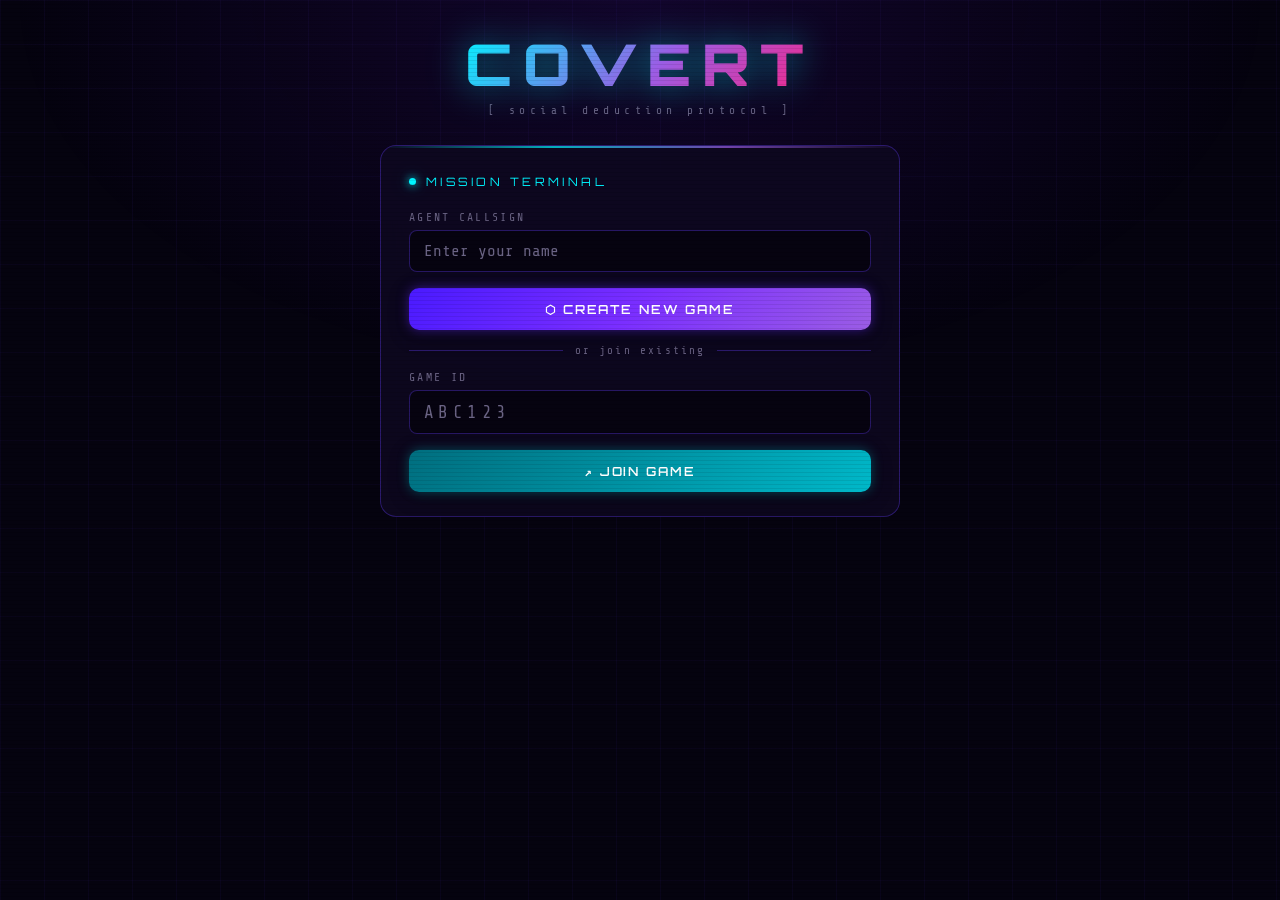
<file: client/index.html>
<!DOCTYPE html>
<html lang="en">
<head>
  <meta charset="UTF-8" />
  <meta name="viewport" content="width=device-width, initial-scale=1.0" />
  <title>COVERT — Spy Game</title>
  <link rel="preconnect" href="https://fonts.googleapis.com" />
  <link rel="preconnect" href="https://fonts.gstatic.com" crossorigin />
  <link href="https://fonts.googleapis.com/css2?family=Orbitron:wght@400;600;700;900&family=Share+Tech+Mono&family=Exo+2:wght@300;400;500&display=swap" rel="stylesheet" />
  <script src="https://cdn.socket.io/4.7.2/socket.io.min.js"></script>
  <style>
    :root {
      --bg:        #05030f;
      --panel:     rgba(14,8,32,0.88);
      --border:    rgba(100,60,255,0.35);
      --border-hi: rgba(120,80,255,0.7);
      --cyan:      #00f5ff;
      --purple:    #9b5de5;
      --pink:      #f72585;
      --green:     #00ff9f;
      --amber:     #ffd60a;
      --text:      #ccc8e8;
      --text-dim:  #6b6485;
      --font-hud:  'Orbitron', monospace;
      --font-mono: 'Share Tech Mono', monospace;
      --font-body: 'Exo 2', sans-serif;
      --glow-cyan: 0 0 8px #00f5ff, 0 0 20px rgba(0,245,255,.35);
      --glow-pink: 0 0 8px #f72585, 0 0 22px rgba(247,37,133,.4);
    }
    *, *::before, *::after { box-sizing: border-box; margin: 0; padding: 0; }
    html { height: 100%; }
    body {
      min-height: 100%;
      background: var(--bg);
      color: var(--text);
      font-family: var(--font-body);
      font-weight: 300;
      overflow-x: hidden;
      display: flex;
      flex-direction: column;
      align-items: center;
      padding: 20px 16px 60px;
    }
    body::before {
      content: '';
      position: fixed; inset: 0;
      background:
        linear-gradient(rgba(100,60,255,.05) 1px, transparent 1px),
        linear-gradient(90deg, rgba(100,60,255,.05) 1px, transparent 1px);
      background-size: 44px 44px;
      pointer-events: none; z-index: 0;
    }
    body::after {
      content: '';
      position: fixed; inset: 0;
      background: radial-gradient(ellipse 70% 60% at 50% 0%, rgba(80,20,180,.18) 0%, transparent 70%);
      pointer-events: none; z-index: 0;
    }
    #scanlines {
      position: fixed; inset: 0;
      background: repeating-linear-gradient(0deg,transparent,transparent 3px,rgba(0,0,0,.08) 3px,rgba(0,0,0,.08) 4px);
      pointer-events: none; z-index: 9999;
    }
    #app {
      position: relative; z-index: 1;
      width: 100%; max-width: 520px;
      display: flex; flex-direction: column;
      align-items: center; gap: 24px;
    }
    /* LOGO */
    .logo { text-align: center; padding: 8px 0 4px; }
    .logo-word {
      font-family: var(--font-hud); font-weight: 900;
      font-size: clamp(2.4rem, 8vw, 3.6rem);
      letter-spacing: .18em;
      background: linear-gradient(135deg, var(--cyan) 0%, var(--purple) 55%, var(--pink) 100%);
      -webkit-background-clip: text; -webkit-text-fill-color: transparent; background-clip: text;
      filter: drop-shadow(0 0 18px rgba(0,245,255,.55));
      animation: logoGlow 3s ease-in-out infinite alternate;
    }
    @keyframes logoGlow {
      from { filter: drop-shadow(0 0 10px rgba(0,245,255,.4)); }
      to   { filter: drop-shadow(0 0 28px rgba(155,93,229,.7)); }
    }
    .logo-sub {
      font-family: var(--font-mono); font-size: .7rem;
      letter-spacing: .4em; color: var(--text-dim); margin-top: 4px;
    }
    /* PANEL */
    .panel {
      width: 100%;
      background: var(--panel);
      border: 1px solid var(--border);
      border-radius: 16px;
      padding: 28px 28px 24px;
      backdrop-filter: blur(18px);
      position: relative; overflow: hidden;
      transition: border-color .3s;
    }
    .panel::before {
      content: '';
      position: absolute; top: 0; left: 0; right: 0; height: 2px;
      background: linear-gradient(90deg, transparent, var(--cyan), var(--purple), transparent);
      opacity: .7;
    }
    .panel-title {
      font-family: var(--font-hud); font-size: .72rem;
      letter-spacing: .3em; color: var(--cyan);
      text-transform: uppercase; margin-bottom: 22px;
      display: flex; align-items: center; gap: 10px;
    }
    .panel-title .dot {
      width: 7px; height: 7px; border-radius: 50%;
      background: var(--cyan); box-shadow: var(--glow-cyan);
      animation: blink 1.4s step-end infinite;
    }
    @keyframes blink { 50% { opacity: 0; } }
    /* FORM */
    .field { margin-bottom: 16px; }
    label {
      display: block; font-family: var(--font-mono);
      font-size: .72rem; letter-spacing: .2em;
      color: var(--text-dim); margin-bottom: 6px; text-transform: uppercase;
    }
    input, select {
      width: 100%;
      background: rgba(0,0,0,.45);
      border: 1px solid var(--border);
      border-radius: 8px; color: var(--text);
      font-family: var(--font-mono); font-size: 1rem;
      padding: 11px 14px; outline: none;
      transition: border-color .25s, box-shadow .25s;
      -webkit-appearance: none;
    }
    input:focus, select:focus {
      border-color: var(--cyan);
      box-shadow: 0 0 0 2px rgba(0,245,255,.15), inset 0 0 8px rgba(0,245,255,.05);
    }
    input::placeholder { color: var(--text-dim); }
    select option { background: #0f0a22; }
    /* BUTTONS */
    .btn {
      display: inline-flex; align-items: center; justify-content: center; gap: 8px;
      font-family: var(--font-hud); font-weight: 600; font-size: .78rem;
      letter-spacing: .15em; text-transform: uppercase;
      border: none; border-radius: 10px; padding: 13px 26px;
      cursor: pointer; transition: transform .15s, box-shadow .2s;
      width: 100%; position: relative; overflow: hidden;
    }
    .btn::after {
      content: ''; position: absolute; inset: 0;
      background: rgba(255,255,255,.06); opacity: 0; transition: opacity .15s;
    }
    .btn:hover::after { opacity: 1; }
    .btn:active { transform: scale(.97); }
    .btn-primary {
      background: linear-gradient(135deg, #4a1aff 0%, #7b2fff 50%, #9b5de5 100%);
      color: #fff;
      box-shadow: 0 0 12px rgba(100,40,255,.5), 0 4px 20px rgba(0,0,0,.4);
    }
    .btn-primary:hover { box-shadow: 0 0 22px rgba(100,40,255,.7), 0 4px 20px rgba(0,0,0,.4); }
    .btn-cyan {
      background: linear-gradient(135deg, #006e7f 0%, #00b8c9 100%);
      color: #fff;
      box-shadow: 0 0 12px rgba(0,200,220,.35), 0 4px 20px rgba(0,0,0,.4);
    }
    .btn-cyan:hover { box-shadow: 0 0 24px rgba(0,245,255,.55), 0 4px 20px rgba(0,0,0,.4); }
    .btn-ghost {
      background: transparent; border: 1px solid var(--border);
      color: var(--text-dim); box-shadow: none;
    }
    .btn-ghost:hover { border-color: var(--border-hi); color: var(--text); }
    .btn + .btn { margin-top: 10px; }
    .btn:disabled { opacity: .4; cursor: not-allowed; transform: none !important; }
    /* GAME ID BADGE */
    .game-id-badge {
      display: flex; flex-direction: column; align-items: center; gap: 4px;
      padding: 18px; border: 1px solid var(--border-hi); border-radius: 12px;
      background: rgba(0,0,0,.3); width: 100%; margin-bottom: 22px;
    }
    .game-id-label { font-family: var(--font-mono); font-size: .65rem; letter-spacing: .3em; color: var(--text-dim); text-transform: uppercase; }
    .game-id-value {
      font-family: var(--font-hud); font-size: 2.4rem; font-weight: 700;
      letter-spacing: .25em; color: var(--cyan);
      text-shadow: var(--glow-cyan);
      animation: gameidPulse 2.5s ease-in-out infinite alternate;
    }
    @keyframes gameidPulse {
      from { text-shadow: 0 0 8px #00f5ff, 0 0 16px rgba(0,245,255,.3); }
      to   { text-shadow: 0 0 16px #00f5ff, 0 0 40px rgba(0,245,255,.6); }
    }
    /* PLAYER LIST */
    .player-list { list-style: none; display: flex; flex-direction: column; gap: 8px; }
    .player-item {
      display: flex; align-items: center; gap: 12px;
      padding: 10px 14px;
      background: rgba(0,0,0,.3); border: 1px solid var(--border);
      border-radius: 8px; font-family: var(--font-mono); font-size: .92rem;
      animation: slideIn .3s ease-out;
    }
    @keyframes slideIn {
      from { opacity: 0; transform: translateX(-16px); }
      to   { opacity: 1; transform: translateX(0); }
    }
    .player-avatar {
      width: 32px; height: 32px; border-radius: 50%;
      display: flex; align-items: center; justify-content: center;
      font-family: var(--font-hud); font-size: .75rem; font-weight: 700; flex-shrink: 0;
    }
    .player-badge {
      margin-left: auto; font-size: .6rem; letter-spacing: .15em;
      padding: 2px 8px; border-radius: 4px; text-transform: uppercase;
    }
    .badge-host { background: rgba(155,93,229,.25); border: 1px solid var(--purple); color: var(--purple); }
    .badge-you  { background: rgba(0,245,255,.15);  border: 1px solid var(--cyan);   color: var(--cyan); }
    .player-count { font-family: var(--font-mono); font-size: .72rem; color: var(--text-dim); text-align: right; margin-top: 6px; }
    /* ROLE REVEAL */
    .role-reveal { text-align: center; padding: 20px 0; }
    .role-reveal-label { font-family: var(--font-mono); font-size: .65rem; letter-spacing: .35em; color: var(--text-dim); text-transform: uppercase; margin-bottom: 20px; }
    .role-card { border-radius: 14px; padding: 36px 28px; margin: 8px 0 24px; position: relative; overflow: hidden; }
    .role-card-agent { background: linear-gradient(145deg, rgba(0,60,40,.6), rgba(0,30,25,.8)); border: 1px solid rgba(0,255,160,.35); }
    .role-card-spy   { background: linear-gradient(145deg, rgba(80,0,30,.6), rgba(40,0,20,.8)); border: 1px solid rgba(247,37,133,.35); }
    .role-icon { font-size: 3.2rem; margin-bottom: 14px; display: block; animation: iconFloat 3s ease-in-out infinite; }
    @keyframes iconFloat { 0%,100%{transform:translateY(0)} 50%{transform:translateY(-8px)} }
    .role-title { font-family: var(--font-hud); font-size: .7rem; letter-spacing: .3em; margin-bottom: 12px; }
    .role-title-agent { color: var(--green); text-shadow: 0 0 10px #00ff9f; }
    .role-title-spy   { color: var(--pink);  text-shadow: var(--glow-pink); }
    .word-display {
      font-family: var(--font-hud); font-size: clamp(2rem, 7vw, 3rem); font-weight: 700;
      color: var(--green); text-shadow: 0 0 10px #00ff9f, 0 0 30px rgba(0,255,160,.4);
      letter-spacing: .08em; animation: wordGlow 2s ease-in-out infinite alternate;
    }
    @keyframes wordGlow {
      from { text-shadow: 0 0 8px #00ff9f, 0 0 20px rgba(0,255,160,.3); }
      to   { text-shadow: 0 0 18px #00ff9f, 0 0 45px rgba(0,255,160,.6); }
    }
    .spy-message {
      font-family: var(--font-hud); font-size: clamp(1.4rem,5vw,2rem); font-weight: 700;
      color: var(--pink); text-shadow: var(--glow-pink); letter-spacing: .06em;
    }
    .role-round { font-family: var(--font-mono); font-size: .68rem; color: var(--text-dim); margin-top: 16px; letter-spacing: .2em; }
    /* TOAST */
    #toast-container { position: fixed; bottom: 24px; right: 20px; display: flex; flex-direction: column; gap: 10px; z-index: 10000; align-items: flex-end; }
    .toast {
      background: var(--panel); border: 1px solid var(--border-hi);
      border-radius: 10px; padding: 12px 18px;
      font-family: var(--font-mono); font-size: .8rem; max-width: 280px;
      backdrop-filter: blur(16px); animation: toastIn .3s ease-out;
      display: flex; align-items: center; gap: 10px;
    }
    @keyframes toastIn { from{opacity:0;transform:translateX(30px)} to{opacity:1;transform:translateX(0)} }
    .toast.toast-error   { border-color: var(--pink);  color: var(--pink);  }
    .toast.toast-info    { border-color: var(--cyan);  color: var(--cyan);  }
    .toast.toast-success { border-color: var(--green); color: var(--green); }
    /* DIVIDER */
    .divider {
      display: flex; align-items: center; gap: 12px; margin: 6px 0;
      color: var(--text-dim); font-family: var(--font-mono); font-size: .68rem; letter-spacing: .2em;
    }
    .divider::before, .divider::after { content: ''; flex: 1; height: 1px; background: var(--border); }
    /* WAITING */
    .waiting-indicator {
      display: flex; align-items: center; justify-content: center; gap: 10px;
      padding: 16px; font-family: var(--font-mono); font-size: .78rem;
      color: var(--text-dim); letter-spacing: .1em;
    }
    .spinner {
      width: 16px; height: 16px; border: 2px solid var(--border);
      border-top-color: var(--cyan); border-radius: 50%;
      animation: spin .7s linear infinite;
    }
    @keyframes spin { to { transform: rotate(360deg); } }
    /* ROUND BADGE */
    .round-badge {
      display: inline-flex; align-items: center; gap: 8px;
      font-family: var(--font-mono); font-size: .7rem; letter-spacing: .25em;
      color: var(--amber); padding: 5px 14px;
      border: 1px solid rgba(255,214,10,.3); border-radius: 20px;
      background: rgba(255,214,10,.07); margin-bottom: 16px;
    }
    /* UTILITY */
    .hidden { display: none !important; }
    .text-center { text-align: center; }
    .text-dim { color: var(--text-dim); font-size: .82rem; }
    @media (max-width: 420px) {
      .panel { padding: 20px 16px 18px; }
      .game-id-value { font-size: 1.8rem; }
      .role-card { padding: 26px 16px; }
    }
  </style>
</head>
<body>
<div id="scanlines"></div>
<div id="toast-container"></div>

<div id="app">

  <div class="logo">
    <div class="logo-word">COVERT</div>
    <div class="logo-sub">[ social deduction protocol ]</div>
  </div>

  <!-- SCREEN 1: HOME -->
  <div id="screen-home" class="panel">
    <div class="panel-title"><span class="dot"></span> Mission Terminal</div>
    <div class="field">
      <label>Agent Callsign</label>
      <input id="home-name" type="text" placeholder="Enter your name" maxlength="20" autocomplete="off" />
    </div>
    <button class="btn btn-primary" onclick="showCreateGame()">⬡ Create New Game</button>
    <div class="divider" style="margin:14px 0">or join existing</div>
    <div class="field">
      <label>Game ID</label>
      <input id="home-gameid" type="text" placeholder="ABC123" maxlength="6"
             style="text-transform:uppercase;letter-spacing:.25em;font-size:1.1rem"
             oninput="this.value=this.value.toUpperCase()" />
    </div>
    <button class="btn btn-cyan" onclick="joinGame()">↗ Join Game</button>
  </div>

  <!-- SCREEN 2: LOBBY -->
  <div id="screen-lobby" class="panel hidden">
    <div class="panel-title"><span class="dot"></span> Secure Lobby</div>
    <div class="game-id-badge">
      <span class="game-id-label">Game ID</span>
      <span class="game-id-value" id="lobby-gameid">——</span>
      <span class="text-dim" style="font-size:.65rem;margin-top:2px">Share with your agents</span>
    </div>
    <div id="lobby-round-badge" class="round-badge hidden">◈ ROUND <span id="lobby-round-num">1</span> COMPLETE</div>
    <ul class="player-list" id="lobby-players"></ul>
    <div class="player-count" id="lobby-count">0 / 10 agents connected</div>

    <div id="host-panel" class="hidden" style="margin-top:22px">
      <div class="divider" style="margin-bottom:16px">Host Controls</div>
      <div class="field">
        <label>Select Spy</label>
        <select id="spy-select"><option value="">— Choose spy —</option></select>
      </div>
      <div class="field">
        <label>Secret Word</label>
        <input id="word-input" type="text" placeholder="e.g. Pizza" maxlength="30" autocomplete="off" />
      </div>
      <button class="btn btn-primary" onclick="startGame()">▶ Start Round</button>
    </div>

    <div id="non-host-waiting" class="waiting-indicator hidden">
      <div class="spinner"></div>Waiting for the host to start…
    </div>
  </div>

  <!-- SCREEN 3: ROLE -->
  <div id="screen-role" class="panel hidden">
    <div class="panel-title"><span class="dot"></span> Classified Briefing</div>
    <div class="role-reveal">
      <div class="role-reveal-label">Your assignment — eyes only</div>
      <div id="role-agent-card" class="role-card role-card-agent hidden">
        <span class="role-icon">🕵️</span>
        <div class="role-title role-title-agent">[ AGENT ]</div>
        <div class="word-display" id="role-word">—</div>
        <div class="role-round" id="role-round-agent"></div>
      </div>
      <div id="role-spy-card" class="role-card role-card-spy hidden">
        <span class="role-icon">👁</span>
        <div class="role-title role-title-spy">[ SPY ]</div>
        <div class="spy-message">You are the spy.</div>
        <div class="role-round" id="role-round-spy"></div>
      </div>
      <div class="text-dim text-center" style="font-size:.78rem;margin-top:4px">Do not reveal your role to others.</div>
    </div>
    <div id="host-new-round" class="hidden">
      <div class="divider" style="margin:16px 0">Host Controls</div>
      <button class="btn btn-primary" onclick="newRound()">↺ New Round</button>
    </div>
    <div id="non-host-role-wait" class="waiting-indicator hidden">
      <div class="spinner"></div>Waiting for host to start new round…
    </div>
  </div>

</div>

<script>
const state = { socket: null, playerId: null, gameId: null, name: null, isHost: false, players: [], round: 0 };

function initSocket() {
  if (state.socket) return;
  state.socket = io({ transports: ['websocket'] });
  const s = state.socket;

  s.on('game_created', d => {
    state.playerId = d.player_id; state.gameId = d.game_id;
    state.isHost = true; state.players = d.game.players;
    showLobby();
  });
  s.on('game_joined', d => {
    state.playerId = d.player_id; state.gameId = d.game_id;
    state.isHost = false; state.players = d.game.players;
    showLobby();
  });
  s.on('lobby_update', d => {
    state.players = d.players;
    const me = state.players.find(p => p.id === state.playerId);
    if (me) state.isHost = me.is_host;
    renderLobby();
    if (d.new_player) toast(d.new_player + ' joined the game', 'info');
  });
  s.on('role_assigned', d => showRole(d));
  s.on('round_reset', d => {
    state.players = d.players;
    showLobby(true);
    toast('New round — host is selecting…', 'info');
  });
  s.on('host_changed', d => toast(d.new_host + ' is now the host', 'info'));
  s.on('error', d => toast(d.message, 'error'));
}

function showCreateGame() {
  const name = document.getElementById('home-name').value.trim();
  if (!name) { toast('Enter your callsign first.', 'error'); return; }
  state.name = name; initSocket();
  state.socket.emit('create_game', { name });
}

function joinGame() {
  const name   = document.getElementById('home-name').value.trim();
  const gameId = document.getElementById('home-gameid').value.trim().toUpperCase();
  if (!name)   { toast('Enter your callsign first.', 'error'); return; }
  if (!gameId) { toast('Enter a Game ID.', 'error'); return; }
  state.name = name; initSocket();
  state.socket.emit('join_game', { name, game_id: gameId });
}

function showLobby(isNewRound = false) {
  switchScreen('screen-lobby');
  document.getElementById('lobby-gameid').textContent = state.gameId;
  const rb = document.getElementById('lobby-round-badge');
  if (isNewRound) { rb.classList.remove('hidden'); } else { rb.classList.add('hidden'); }
  const me = state.players.find(p => p.id === state.playerId);
  if (me) state.isHost = me.is_host;
  document.getElementById('host-panel').classList.toggle('hidden', !state.isHost);
  document.getElementById('non-host-waiting').classList.toggle('hidden', state.isHost);
  renderLobby();
}

function renderLobby() {
  const list = document.getElementById('lobby-players');
  list.innerHTML = '';
  const colors = [['#4a1aff','#fff'],['#00b8c9','#000'],['#f72585','#fff'],['#9b5de5','#fff'],['#00ff9f','#000'],['#ffd60a','#000'],['#ff6b35','#fff'],['#06ffa5','#000'],['#c77dff','#fff'],['#f4a261','#000']];
  state.players.forEach((p, i) => {
    const [bg, fg] = colors[i % colors.length];
    const isMe = p.id === state.playerId;
    const li = document.createElement('li');
    li.className = 'player-item';
    li.innerHTML = `<div class="player-avatar" style="background:${bg};color:${fg}">${esc(p.name[0].toUpperCase())}</div><span style="flex:1;font-family:var(--font-mono)">${esc(p.name)}</span>${p.is_host?'<span class="player-badge badge-host">host</span>':''}${isMe?'<span class="player-badge badge-you">you</span>':''}`;
    list.appendChild(li);
  });
  document.getElementById('lobby-count').textContent = `${state.players.length} / 10 agents connected`;
  const sel = document.getElementById('spy-select');
  const prev = sel.value;
  sel.innerHTML = '<option value="">— Choose spy —</option>';
  state.players.forEach(p => {
    const o = document.createElement('option');
    o.value = p.name; o.textContent = p.name;
    if (p.name === prev) o.selected = true;
    sel.appendChild(o);
  });
}

function startGame() {
  const spy  = document.getElementById('spy-select').value;
  const word = document.getElementById('word-input').value.trim();
  if (!spy)  { toast('Select a spy.', 'error'); return; }
  if (!word) { toast('Enter a secret word.', 'error'); return; }
  if (state.players.length < 3) { toast('Need at least 3 players.', 'error'); return; }
  state.socket.emit('start_game', { game_id: state.gameId, spy, word });
}

function showRole(data) {
  switchScreen('screen-role');
  document.getElementById('role-agent-card').classList.add('hidden');
  document.getElementById('role-spy-card').classList.add('hidden');
  const roundText = `ROUND ${data.round} · ${data.player_count} AGENTS`;
  if (data.role === 'spy') {
    document.getElementById('role-spy-card').classList.remove('hidden');
    document.getElementById('role-round-spy').textContent = roundText;
  } else {
    document.getElementById('role-agent-card').classList.remove('hidden');
    document.getElementById('role-word').textContent = data.word;
    document.getElementById('role-round-agent').textContent = roundText;
  }
  document.getElementById('lobby-round-num').textContent = data.round;
  document.getElementById('host-new-round').classList.toggle('hidden', !state.isHost);
  document.getElementById('non-host-role-wait').classList.toggle('hidden', state.isHost);
}

function newRound() {
  state.socket.emit('new_round', { game_id: state.gameId });
}

function switchScreen(id) {
  ['screen-home','screen-lobby','screen-role'].forEach(s => document.getElementById(s).classList.add('hidden'));
  document.getElementById(id).classList.remove('hidden');
}

function esc(str) {
  return String(str).replace(/&/g,'&amp;').replace(/</g,'&lt;').replace(/>/g,'&gt;');
}

function toast(msg, type = 'info') {
  const icons = { info: '◈', error: '⚠', success: '✓' };
  const el = document.createElement('div');
  el.className = `toast toast-${type}`;
  el.innerHTML = `<span>${icons[type]||'◈'}</span> ${esc(msg)}`;
  document.getElementById('toast-container').appendChild(el);
  setTimeout(() => { el.style.cssText += 'opacity:0;transition:opacity .4s'; setTimeout(() => el.remove(), 400); }, 3500);
}

document.getElementById('home-gameid').addEventListener('keydown', e => { if (e.key==='Enter') joinGame(); });
document.getElementById('home-name').addEventListener('keydown', e => {
  if (e.key==='Enter') { document.getElementById('home-gameid').value.trim() ? joinGame() : showCreateGame(); }
});
</script>
</body>
</html>
</file>
